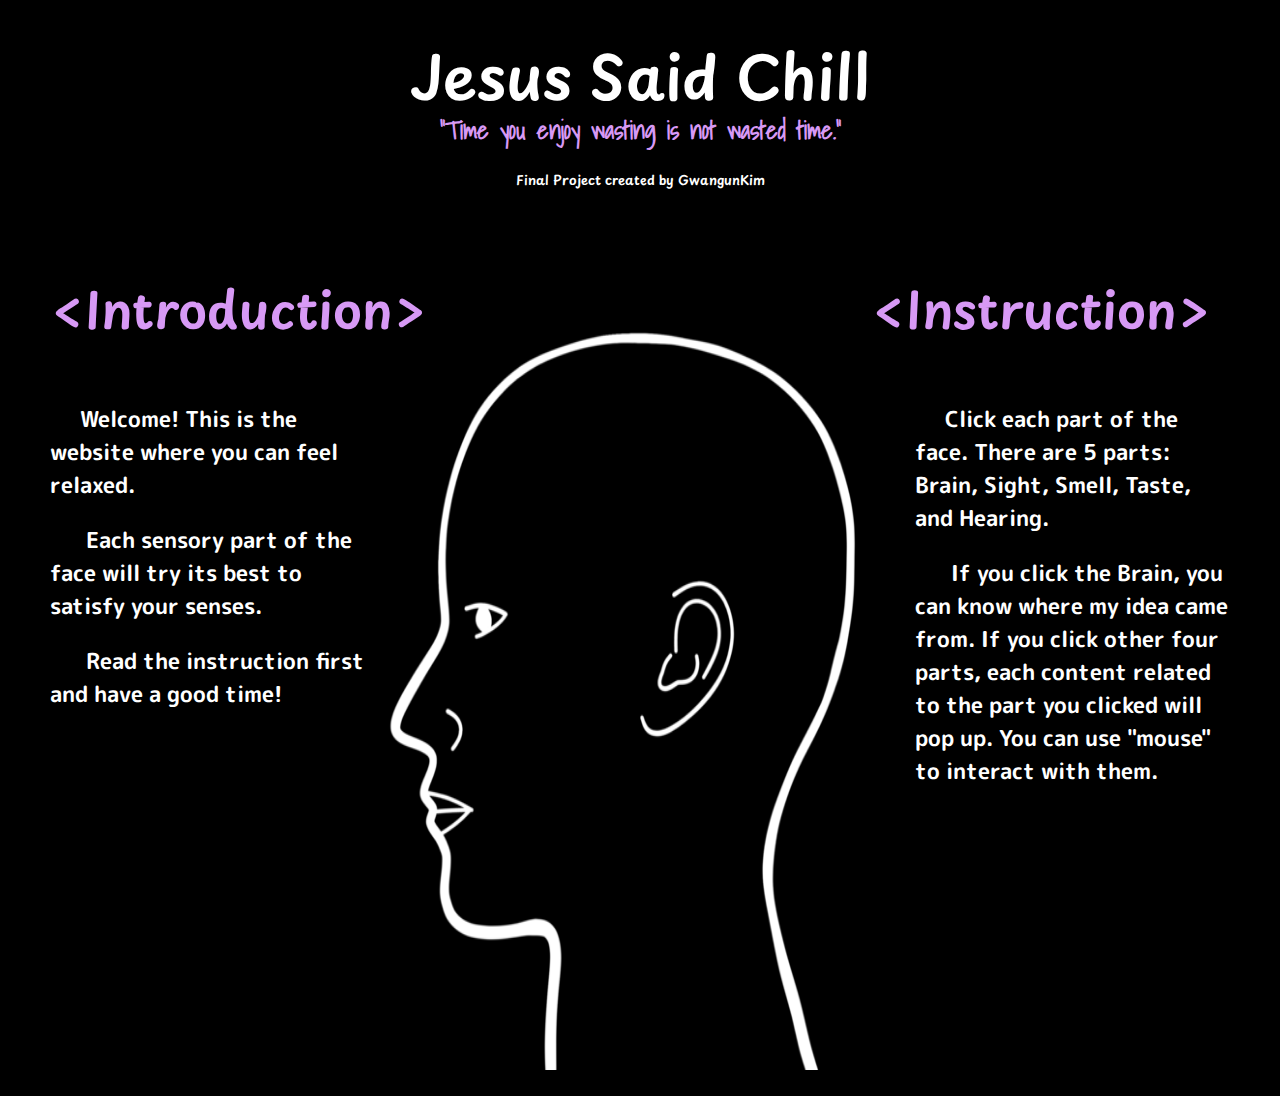
<file: my-second-projectb/index.html>
<!DOCTYPE html>
<html>

<head>  
    <link rel="stylesheet" href="style.css">

    <link rel="preconnect" href="https://fonts.googleapis.com">
    <link rel="preconnect" href="https://fonts.gstatic.com" crossorigin>
    <link href="https://fonts.googleapis.com/css2?family=Agbalumo&family=Shadows+Into+Light&display=swap" rel="stylesheet">
    
    <link rel="preconnect" href="https://fonts.googleapis.com">
    <link rel="preconnect" href="https://fonts.gstatic.com" crossorigin>
    <link href="https://fonts.googleapis.com/css2?family=Agbalumo&family=Playpen+Sans:wght@600&family=Shadows+Into+Light&display=swap" rel="stylesheet">
    
    <link rel="preconnect" href="https://fonts.googleapis.com">
    <link rel="preconnect" href="https://fonts.gstatic.com" crossorigin>
    <link href="https://fonts.googleapis.com/css2?family=Agbalumo&family=M+PLUS+Rounded+1c&family=Playpen+Sans:wght@600&family=Shadows+Into+Light&display=swap" rel="stylesheet">
    
    <title>Project B</title>


</head>

<body>
    
    <div class="flex-container">
        <div class="box title">Jesus Said Chill </div>
        <div class="box subtitle">"Time you enjoy wasting is not wasted time." </div>
        <div class="box projectname">Final Project created by GwangunKim </div>
        <div class="box sideboxinstruction">&#60;Introduction&#62;</div>
        <div class="box sideboxinstruction1">&#60;Instruction&#62; </div>
        <div class="box sidebox1">
            <p>&nbsp;&nbsp;&nbsp;&nbsp;&nbsp;Welcome! This is the website where you can feel relaxed.
            </p>
            <p>&nbsp;&nbsp;&nbsp;&nbsp;&nbsp;
                Each sensory part of the face will try its best to satisfy your senses.
             </p>
            <p>&nbsp;&nbsp;&nbsp;&nbsp;&nbsp;
            Read the instruction first and have a good time! 
            </p>
        </div>
        <div class="box image">
             <img src="sideface16.png" alt="My Image">
        </div>
        <div OnClick="location.href ='brain/brain.html'" style="cursor:pointer;" class="box interbox"></div>
        <div OnClick="location.href ='sound/sound.html'" style="cursor:pointer;"class="box interbox sound"> </div>
        <div OnClick="location.href ='sight/sight.html'" style="cursor:pointer;"class="box interbox sight"></div>
        <div OnClick="location.href ='smell/smell.html'" style="cursor:pointer;"class="box interbox smell"></div>
        <div OnClick="location.href ='taste/taste.html'" style="cursor:pointer;"class="box interbox taste"> </div>
        <div class="box sidebox2">
            <p>&nbsp;&nbsp;&nbsp;&nbsp;&nbsp;Click each part of the face. 
                There are 5 parts: Brain, Sight, Smell, Taste, and Hearing.
            </p>
            <p>&nbsp;&nbsp;&nbsp;&nbsp;&nbsp;
                If you click the Brain, you can know where my idea came from. If you click other four parts,
                each content related to the part you clicked will pop up. You can use "mouse" to interact with them.
            </p>
        </div>
        
    
    </div>
   
</body>

</html>
</file>
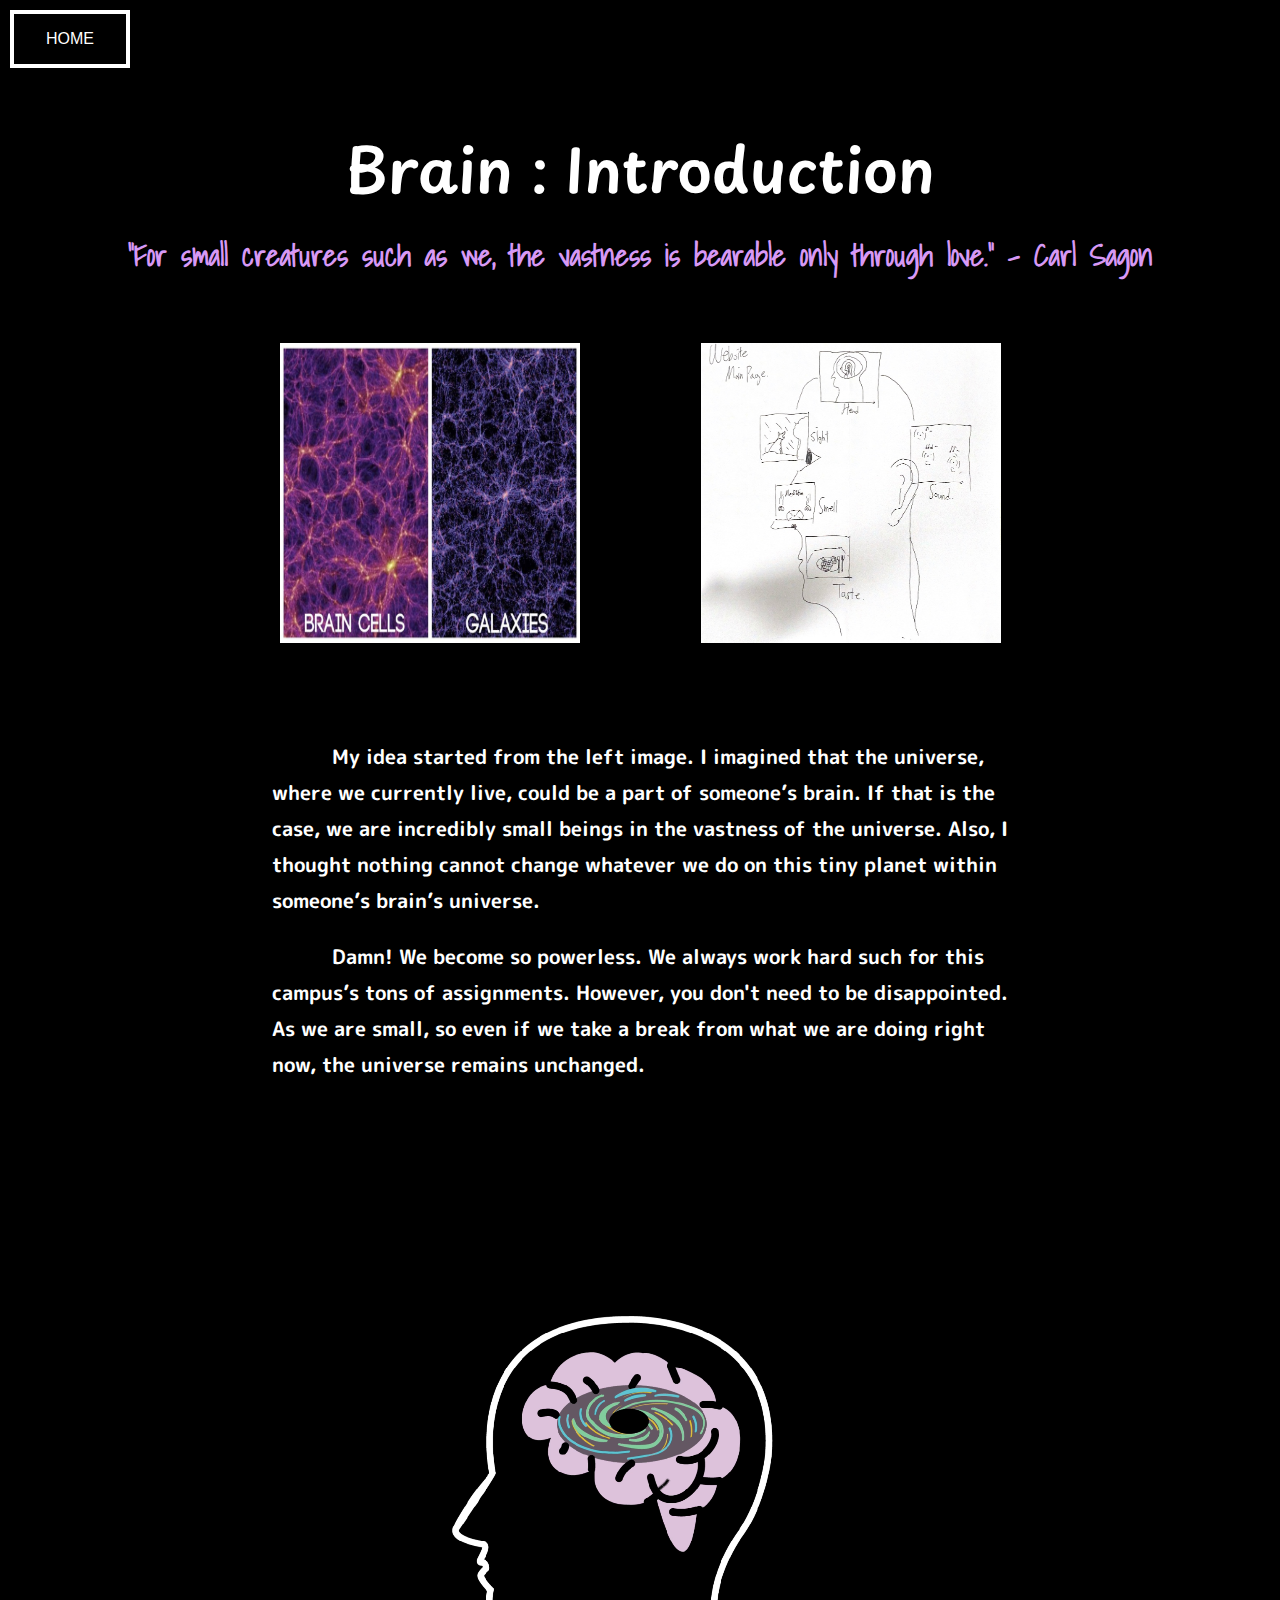
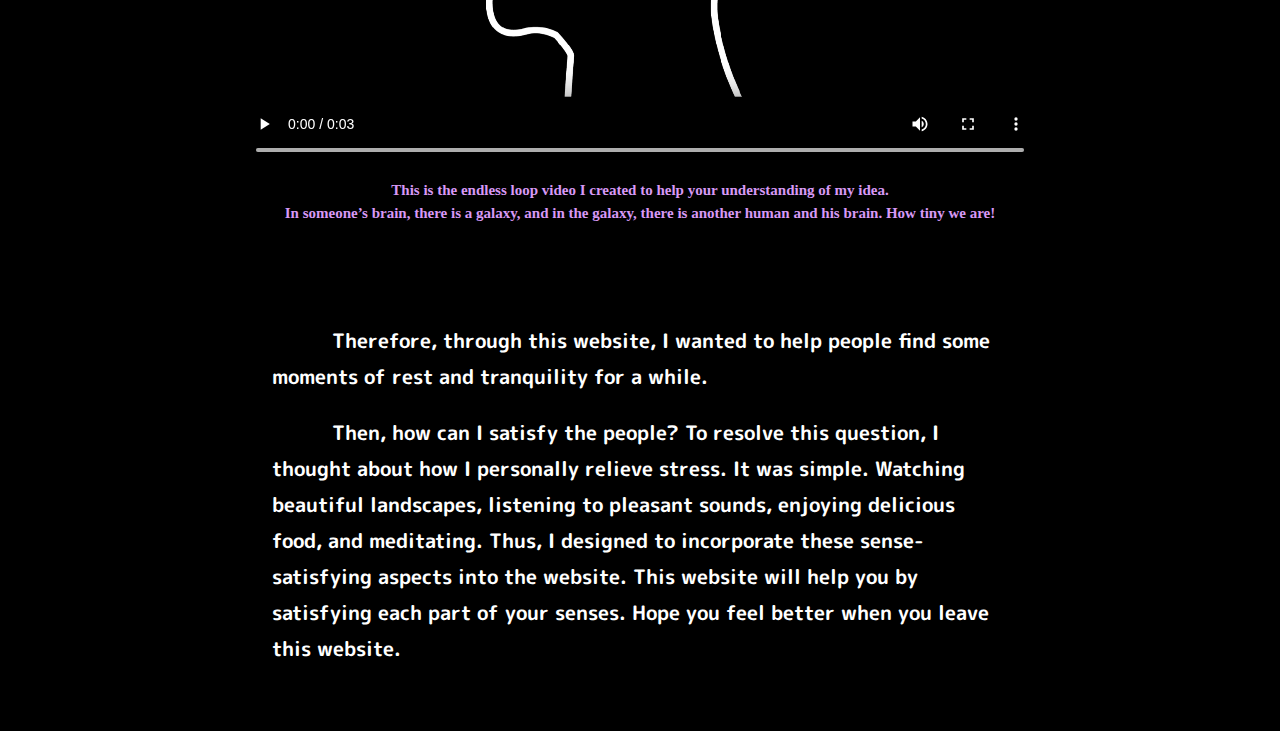
<file: my-second-projectb/brain/brain.html>
<!DOCTYPE html>
<html lang="en">
  <head>
    <link rel="stylesheet" href="style.css">

    <!-- shadows into light:quote -->
    <link rel="preconnect" href="https://fonts.googleapis.com">
    <link rel="preconnect" href="https://fonts.gstatic.com" crossorigin>
    <link href="https://fonts.googleapis.com/css2?family=Agbalumo&family=Shadows+Into+Light&display=swap" rel="stylesheet">

    <!-- //Playpen Sans:title -->
    <link rel="preconnect" href="https://fonts.googleapis.com">
    <link rel="preconnect" href="https://fonts.gstatic.com" crossorigin>
    <link href="https://fonts.googleapis.com/css2?family=Agbalumo&family=Playpen+Sans:wght@600&family=Shadows+Into+Light&display=swap" rel="stylesheet">

    <!-- //M Plus rounded:content -->
    <link rel="preconnect" href="https://fonts.googleapis.com">
    <link rel="preconnect" href="https://fonts.gstatic.com" crossorigin>
    <link href="https://fonts.googleapis.com/css2?family=Agbalumo&family=M+PLUS+Rounded+1c&family=Playpen+Sans:wght@600&family=Shadows+Into+Light&display=swap" rel="stylesheet">

    <title>Brain</title>

    <button OnClick="location.href='/CCFinal/my-second-projectb/index.html'">HOME</button>
  </head>
  <body>
    <div class="flex-container">
      <div class="box title">Brain : Introduction</div>
      <div class="box projectname">“For small creatures such as we, the vastness is bearable only through love.” - Carl Sagon</div>
      <div class="box sidebox1">
       
        <img src="brainphoto10.jpeg" width="300" height="300" alt="BrainUniverse">
       
      </div>
      <div class="box sidebox2">
        <img src="brainphoto20.jpeg" width="300" height="300" alt="IdeaPhoto">
      </div>
      <div class="box subbox1">

        <p>
          &nbsp;&nbsp;&nbsp;&nbsp;&nbsp;&nbsp;&nbsp;&nbsp;&nbsp;&nbsp;My idea started from the left image. I imagined that the universe, 
        where we currently live, could be a part of someone’s brain. If that is the case, we are incredibly small beings in the vastness 
        of the universe. Also, I thought nothing cannot change whatever we do on this tiny planet within someone’s brain’s universe. 
        </p>
        <p>
          &nbsp;&nbsp;&nbsp;&nbsp;&nbsp;&nbsp;&nbsp;&nbsp;&nbsp;&nbsp;Damn! We become so powerless. We always work hard such for this campus’s tons of assignments. However, you don't need to be disappointed. 
        As we are small, so even if we take a break from what we are doing right now, the universe remains unchanged.
        </p>
      </div>
      <div class="box subbox2">
        <video width="800" height="600" controls autoplay loop> //control이 표시되며 저절로 재생되고 반복재생된다.
          <source src="realfinal 2_1.mp4" type="video/mp4"> 
       </video>
        <p>
        This is the endless loop video I created to help your understanding of my idea. 
        </p>
        <p>
        In someone’s brain, there is a galaxy, and in the galaxy, 
        there is another human and his brain. How tiny we are!
        </p>
      </div>
      <div class="box subbox1">
        <p>
          &nbsp;&nbsp;&nbsp;&nbsp;&nbsp;&nbsp;&nbsp;&nbsp;&nbsp;&nbsp;Therefore, through this website, I wanted to help people find some moments of rest and tranquility for a while.
        </p>

        <p>
          &nbsp;&nbsp;&nbsp;&nbsp;&nbsp;&nbsp;&nbsp;&nbsp;&nbsp;&nbsp;Then, how can I satisfy the people? To resolve this question, I thought about how I personally relieve stress. 
        It was simple. Watching beautiful landscapes, listening to pleasant sounds, enjoying delicious food, and meditating. 
        Thus, I designed to incorporate these sense-satisfying aspects into the website. 
        This website will help you by satisfying each part of your senses. 
        Hope you feel better when you leave this website.
        </p>

      </div>
    </div>
  </body>
</html>
</file>
<file: my-second-projectb/style.css>
body{
    margin: 0px;
    background-color: black;
    color: white;
    font-family: 'Agbalumo';
}.flex-container{
    display: flex;
    flex-wrap: wrap;
    margin: 10px;
    justify-content: space-between;
    
}.box{
    width: 300px;
    font-family: 'Times New Roman', Times, serif;
    margin: 10px;
    padding:10px;
    height:60px;
    background-color: aquamarine;
    font-size: 60px;
    font-weight: 600;
    text-align: center;
    font-family: 'Shadows Into Light';

}.title{
    background-color: black;
    width:100%;
    font-family:'Playpen Sans';

}.subtitle{
    background-color: black;
    color:#d799f5;
    font-size: 25px;
    width:100%;
    margin: 0%;
    padding:0%;

}.projectname{
    background-color: black;
    font-family:'Playpen Sans';
    font-size: 13px;
    width:100%;
    margin: 0%;
    padding:0%;

}.sideboxinstruction{
    color:#d799f5;
    background-color: black;
    font-family:'Playpen Sans';
    font-size: 50px;
    margin: 30px;
    margin-left:20;
    width: 30%; 

}.sideboxinstruction1{
    color:#d799f5;
    background-color: black;
    font-family:'Playpen Sans';
    font-size: 50px;
    margin: 30px;
    margin-right:20;
    width: 30%; 

}.sidebox1{
    background-color: black;
    font-family: 'M PLUS Rounded 1c';
    text-align: left;
    line-height: 150%;
    font-size:22px;
    margin: 30px;
    margin-top:0;
    margin-left:30;
    width: 25%;
    height:300px;  

}.sidebox2{
    background-color: black;
    font-family: 'M PLUS Rounded 1c';
    text-align: left;
    line-height: 150%;
    font-size:22px;
    margin: 30px;
    margin-top:0;
    margin-right:30;
    width: 25%;
    height: 300px;
   

}.image{
    background-color: black;
    width:65%;
    height:100%;
    position:absolute;
    top:150px;
    left: 0; 
    right: 0; 
    margin-left: auto; 
    margin-right: auto; 
    z-index: -1;
}.interbox{
    position:absolute;
    background-color: transparent;
    width:200px;
    height:70px;
    top:320px;
    left:0;
    right:0;
    margin-left: auto;
    margin-right:auto;
}.sound{
    width:70px;
    margin-top:150px;
    left:10%;
    top:350px;
}.sight{
    width:60px;
    height:30px;
    margin-top:150px;
    left:-25%;
    top:350px;
}.smell{
    width:60px;
    height:30px;
    margin-top:150px;
    left:-30%;
    top:420px;
}.taste{
    width:60px;
    height:30px;
    margin-top:150px;
    left:-27%;
    top:490px;
}
img{
    width:100%;
    height:100%;
    margin:0px;
}
</file>
<file: my-second-projectb/brain/style.css>
button{
    margin: 10px;
    background: none;
    color: white;
    border: 4px solid;
    padding: 1em 2em;
    font-size: 1em;
    transition: all 0.5s;
}button:hover{
    border-color: #d799f5;
    color: #d799f5;
    box-shadow: 0 1.5em 2em -0.9em #8f20c6;
    cursor: pointer;
}body{
    margin: 0px;
    background-color: black;
    color: white;
    font-family: 'Agbalumo';
}.flex-container{
    display: flex;
    flex-wrap: wrap;
    margin: 10px;
    justify-content: space-between;
}.box{
    width: 100%;
    font-family: 'M PLUS Rounded 1c';
    margin: 25px;
    padding:10px;
    height:60px;
    background-color: aquamarine;
    font-size: 60px;
    font-weight: 600;
    text-align: center;

}.title{
    background-color: black;
    width:100%;
    font-family:'Playpen Sans';

}.projectname{
    background-color: black;
    color:#d799f5;
    font-family:'shadows into light';
    font-size: 30px;
    text-align: center;
    width:100%;
    margin: 1%;
    padding:0%;

}.sidebox1{
    background-color: black;
    font-family: 'M PLUS Rounded 1c';
    /* text-align: left; */
    /* line-height: 150%; */
    /* font-size:22px; */
    margin: 30px;
    margin-left:20%;
    width: 25%;
    height:300px;  

}.sidebox2{
    background-color: black;
    font-family: 'M PLUS Rounded 1c';
    /* text-align: left; */
    /* line-height: 150%; */
    /* font-size:18px; */
    margin: 30px;
    margin-right:20%;
    width: 25%;
    height: 300px;
}.subbox1{
    line-height: 180%;
    text-align:left;
    background-color: black;
    font-size:20px;
    width:60%;
    height:50%;
    margin-left: 20%;
    margin-right:20%;
}.subbox2{
    line-height: 50%;
    color:#d799f5;
    font-family: 'Times New Roman', Times, serif;
    text-align:center;
    background-color: black;
    font-size:15px;
    width:100%;
    height:50%;
    margin-left: 10%;
    margin-right:10%;
}
</file>
